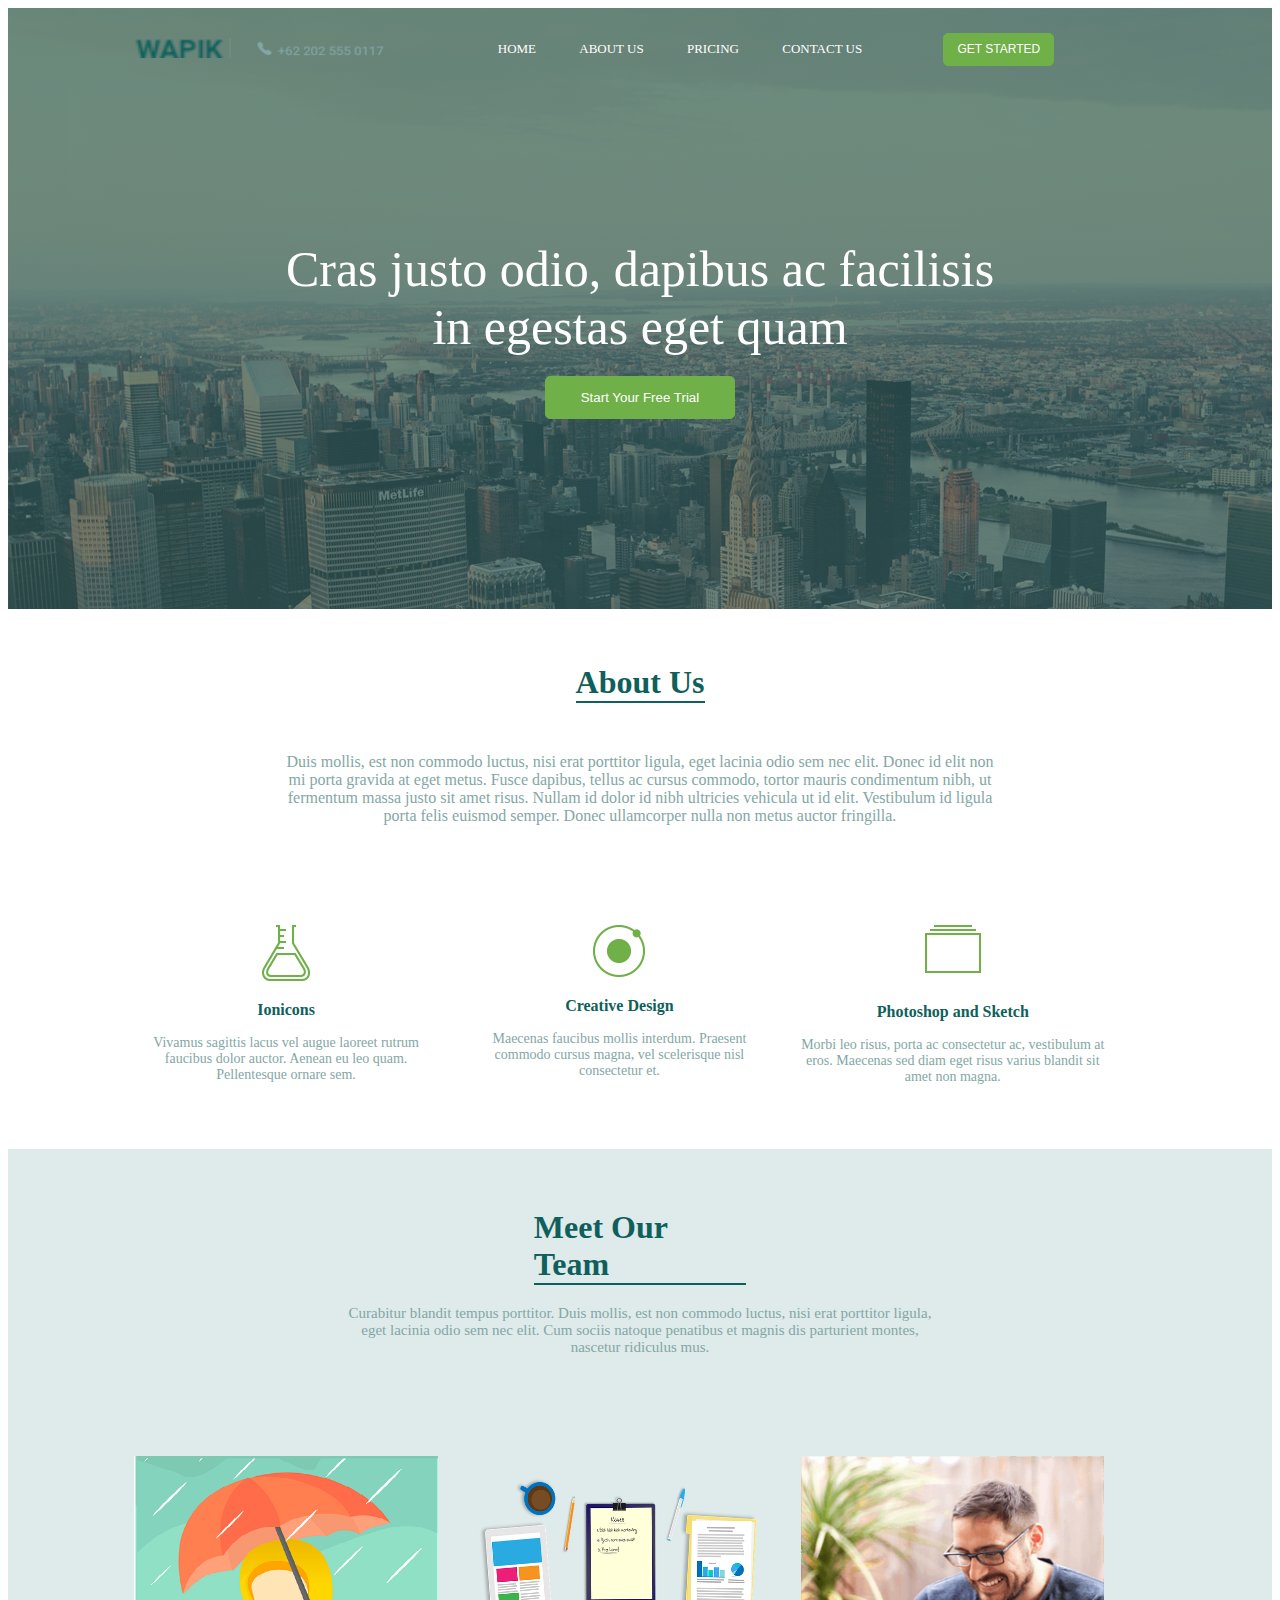
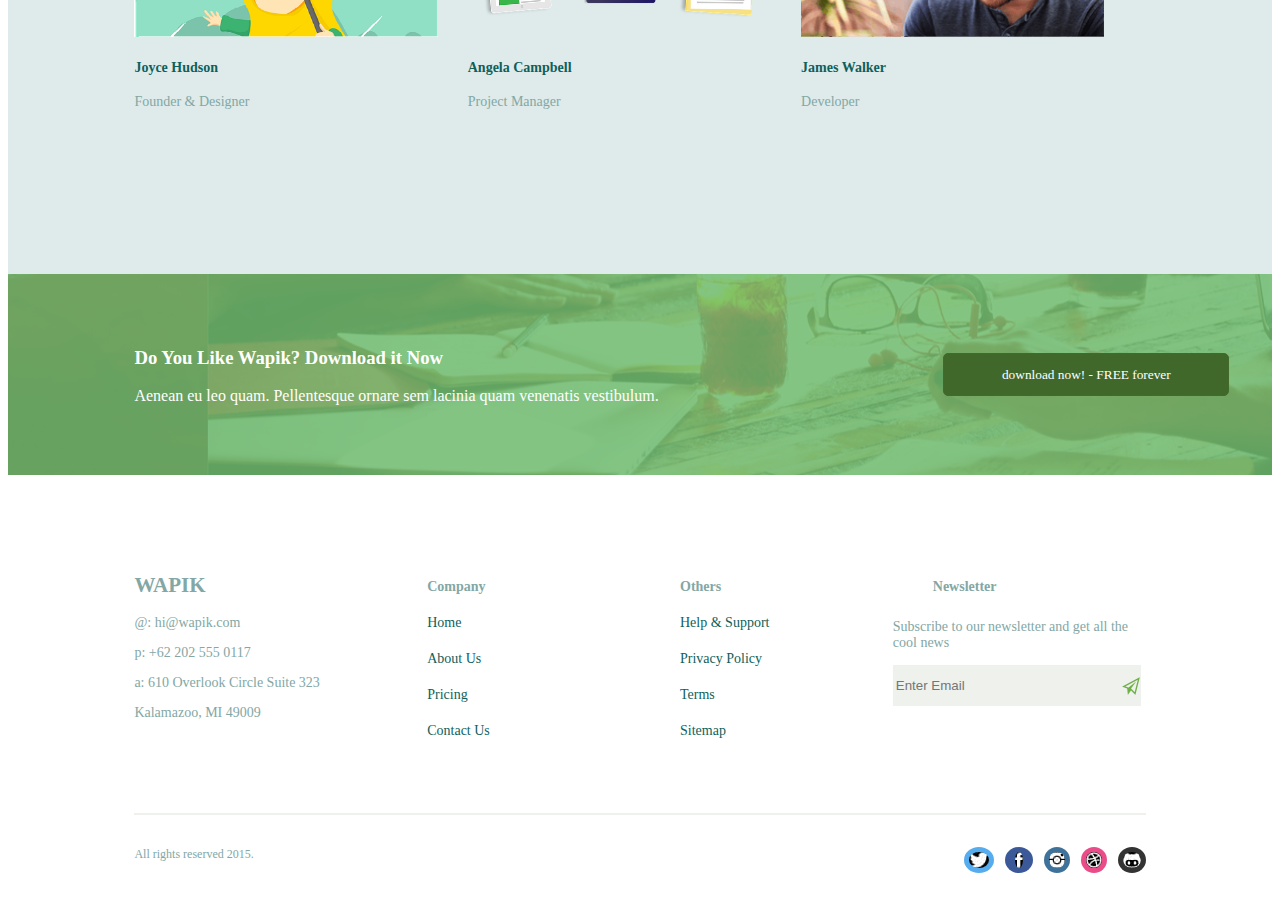
<file: AboutUs/index.html>
<!DOCTYPE html>
<html lang="en">
<head>
    <meta charset="UTF-8">
    <meta http-equiv="X-UA-Compatible" content="IE=edge">
    <meta name="viewport" content="width=device-width, initial-scale=1.0">
    <title>AboutUs</title>
    <link rel="stylesheet" href="./scss/main.css">
</head>
<body>
    <div class="header">
        <div class="navbar">
            <div class="container">
                <div class="navbar-grid">
                    <div class="grid-item1">
                        <img src="./img/WAPIK@1X.png" alt="" class="navbar-logo">
                        <img src="./img/phone@1X.png" alt=""  class="navbar-logo-phone">
                    </div>
                    <div class="grid-item2">
                        <ul class="lanch-switcher">
                            <li class="lanch-switcher-item">
                                <a href="../home/index.html" class="lanch switcher-link">HOME</a>
                            </li>
                            <li class="lanch-switcher-item">
                                <a href="../AboutUs/index.html" class="lanch switcher-link">ABOUT US</a>
                            </li>
                            <li class="lanch-switcher-item">
                                <a href="../pricing/index.html" class="lanch switcher-link">PRICING</a>
                            </li> 
                            <li class="lanch-switcher-item">
                                <a href="../contactUs/index.html" class="lanch switcher-link">CONTACT US</a>
                            </li>
                        </ul>
                    </div>
                    <div class="grid-item3">
                        <button class="navbar-button">GET STARTED</button>
                    </div>
                </div>   
            </div>
        </div>
        <div class="header-text">
            <p>Cras justo odio, dapibus ac facilisis in
                egestas eget quam</p>
                <button>Start Your Free Trial</button>
        </div>
    </div>
   <div class="container">
        <div class="manu">
            <h1>About Us</h1>
            <div class="manu-body">
                <div class="text">
                    <p>Duis mollis, est non commodo luctus, nisi erat porttitor ligula, eget lacinia odio sem nec elit. Donec id elit non mi porta gravida at eget metus. Fusce dapibus, tellus ac cursus commodo, tortor mauris condimentum nibh, ut fermentum massa justo sit amet risus. Nullam id dolor id nibh ultricies vehicula ut id elit. Vestibulum id ligula porta felis euismod semper. Donec ullamcorper nulla non metus auctor fringilla.</p>
                </div>
                <div class="grid">
                    <div class="grid-item1">
                        <img src="./img/grid1.png" alt="">
                        <h3>Ionicons</h3>
                        <p>Vivamus sagittis lacus vel augue laoreet rutrum faucibus dolor auctor. Aenean eu leo quam. Pellentesque ornare sem.</p>
                    </div>
                    <div class="grid-item2">
                        <img src="./img/grid2.png" alt="">
                        <h3>Creative Design</h3>
                        <p>Maecenas faucibus mollis interdum. Praesent commodo cursus magna, vel scelerisque nisl consectetur et.</p>
                    </div>
                    <div class="grid-item3">
                        <img src="./img/grid3.png" alt="">
                        <h3>Photoshop and Sketch</h3>
                        <p>Morbi leo risus, porta ac consectetur ac, vestibulum at eros. Maecenas sed diam eget risus varius blandit sit amet non magna.</p>
                    </div>
                </div>
            </div>
        </div>
   </div>
   <div class="block">
       <div class="container">
           <h2>Meet Our Team</h2>
           <div class="text">
                <p>Curabitur blandit tempus porttitor. Duis mollis, est non commodo luctus, nisi erat porttitor ligula, eget lacinia odio sem nec elit. Cum sociis natoque penatibus et magnis dis parturient montes, nascetur ridiculus mus.</p>
           </div>
           <div class="grid">
               <div class="grid-item1">
                   <img src="./img/flat-5218647_640.png" alt="">
                   <h4>Joyce Hudson</h4>
                   <p>Founder & Designer</p>
               </div>
               <div class="grid-item2">
                   <img src="./img/desk-2037545_640.png" alt="">
                   <h4>Angela Campbell</h4>
                   <p>Project Manager</p>
               </div>
               <div class="grid-item3">
                   <img src="./img/Layer 31@1X.png" alt="">
                   <h4>James Walker</h4>
                   <p>Developer</p>
               </div>
           </div>
       </div>
   </div>
   <div class="col">
    <div class="container">
        <div class="grid">
             <div class="grid-item">
                 <h3>Do You Like Wapik? Download it Now</h3>
                 <p>Aenean eu leo quam. Pellentesque ornare sem lacinia quam venenatis vestibulum.</p>
             </div>
             <div class="grid-item">
                 <button>download now! - FREE forever</button>
             </div>
        </div>
    </div>
</div>
<div class="footer">
    <div class="container">
        <div class="grid">
            <div class="grid-item">
                <h2>WAPIK</h2>
                <p>@: hi@wapik.com </p>
                <p> p: +62 202 555 0117 </p>
                </p> a: 610 Overlook Circle Suite 323 </p>
                <p>Kalamazoo, MI 49009</p>
            </div>
            <div class="grid-item">
                <ul>
                    <li>Company</li>
                    <li><a href="#">Home</a></li>
                    <li><a href="">About Us</a></li>
                    <li><a href="">Pricing</a></li>
                    <li><a href="">Contact Us</a></li>
                </ul>
            </div>
            <div class="grid-item">
                <ul>
                    <li>Others</li>
                    <li><a href="">Help & Support</a></li>
                    <li><a href="">Privacy Policy</a></li>
                    <li><a href="">Terms</a></li>
                    <li><a href="">Sitemap</a></li>
                </ul>
            </div>
            <div class="grid-item">
                <ul>
                    <li>Newsletter</li>
                </ul>
                <p>Subscribe to our newsletter and get all
                 the cool news</p>
                 <input type="text" placeholder="Enter Email">
            </div>
        </div>
    </div>
</div>
<div class="footer-navbar">
    <div class="container">
         <div class="grid">
             <p>All rights reserved 2015.</p>
             <p>
                 <img src="./img/twiter.jpeg" alt="" class="logo1">
                 <img src="./img/facebook.jpeg" alt="" class="logo2">
                 <img src="./img/instagram.jpeg" alt="" class="logo3">
                 <img src="./img/chrome.jpeg" alt="" class="logo4">
                 <img src="./img/browzer.jpeg" alt="" class="logo5">
 
             </p>
         </div>
    </div>
</div>
</body>
</html>
</file>
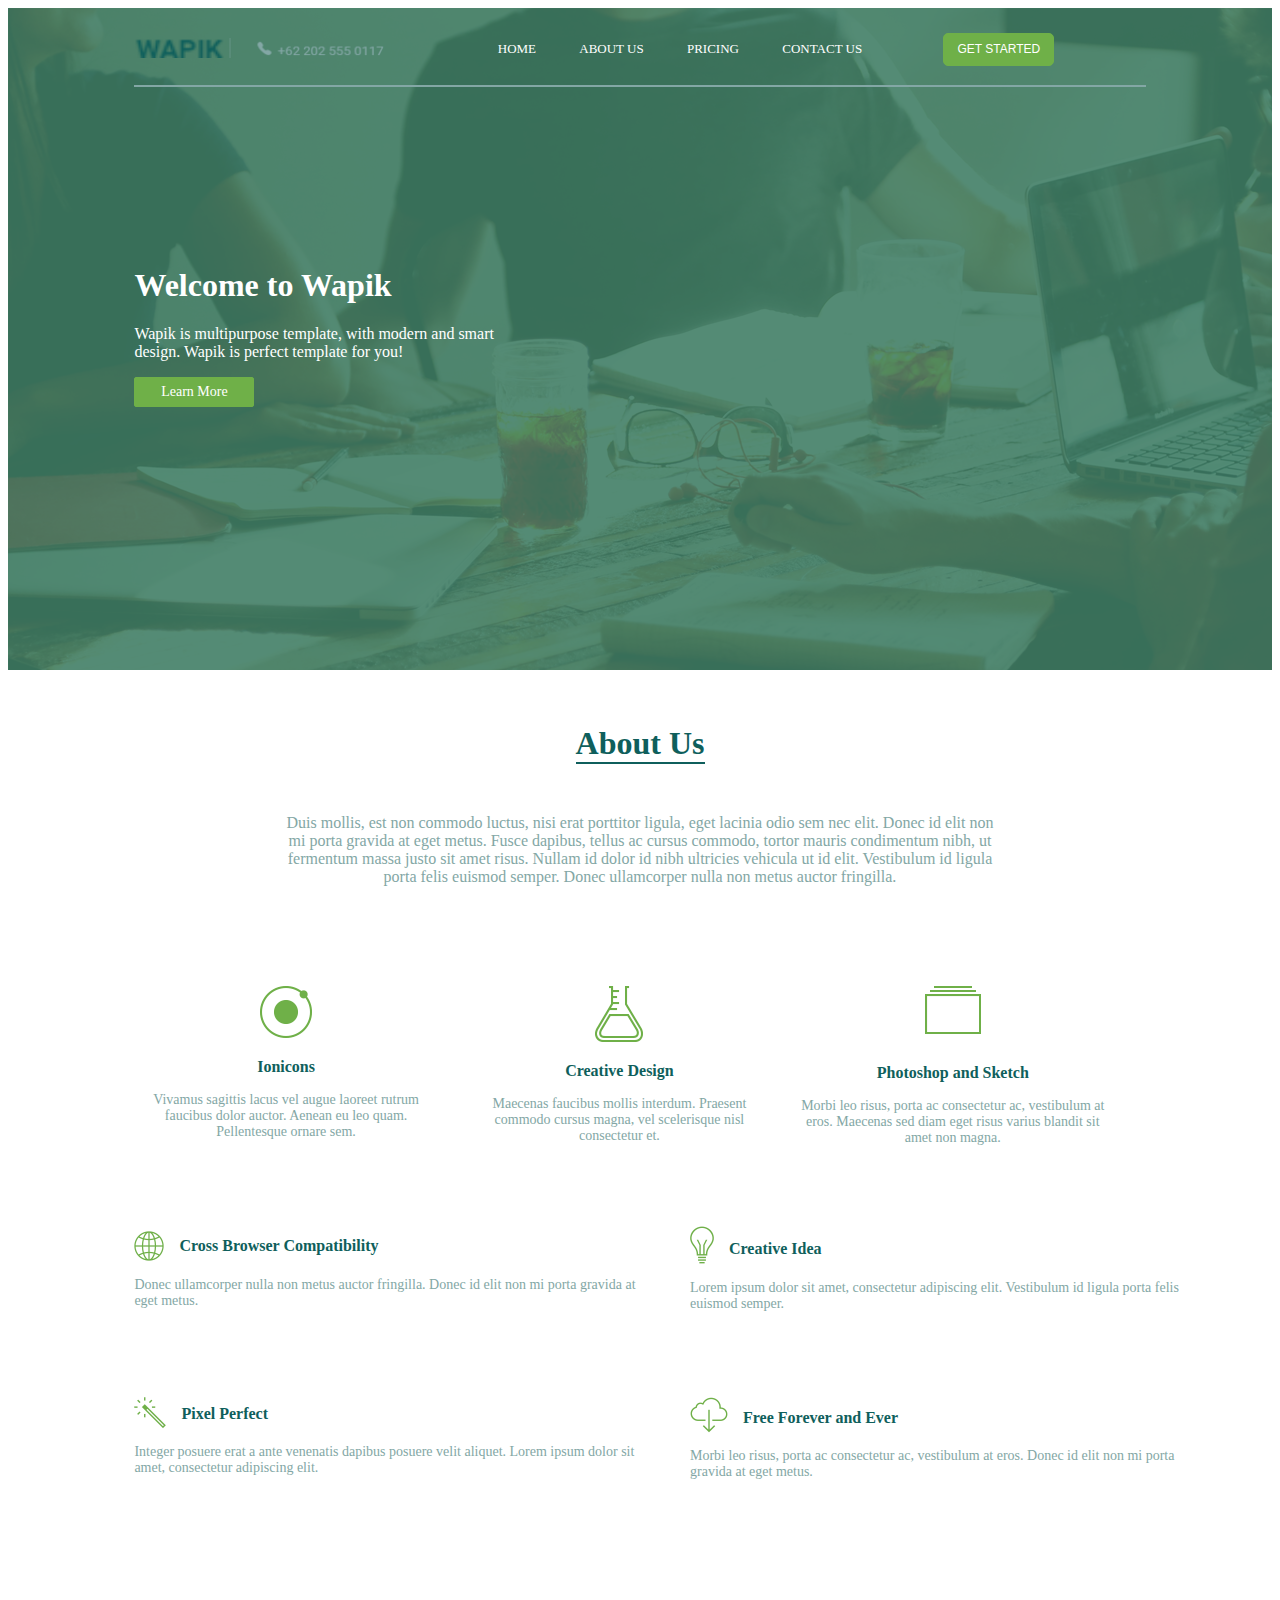
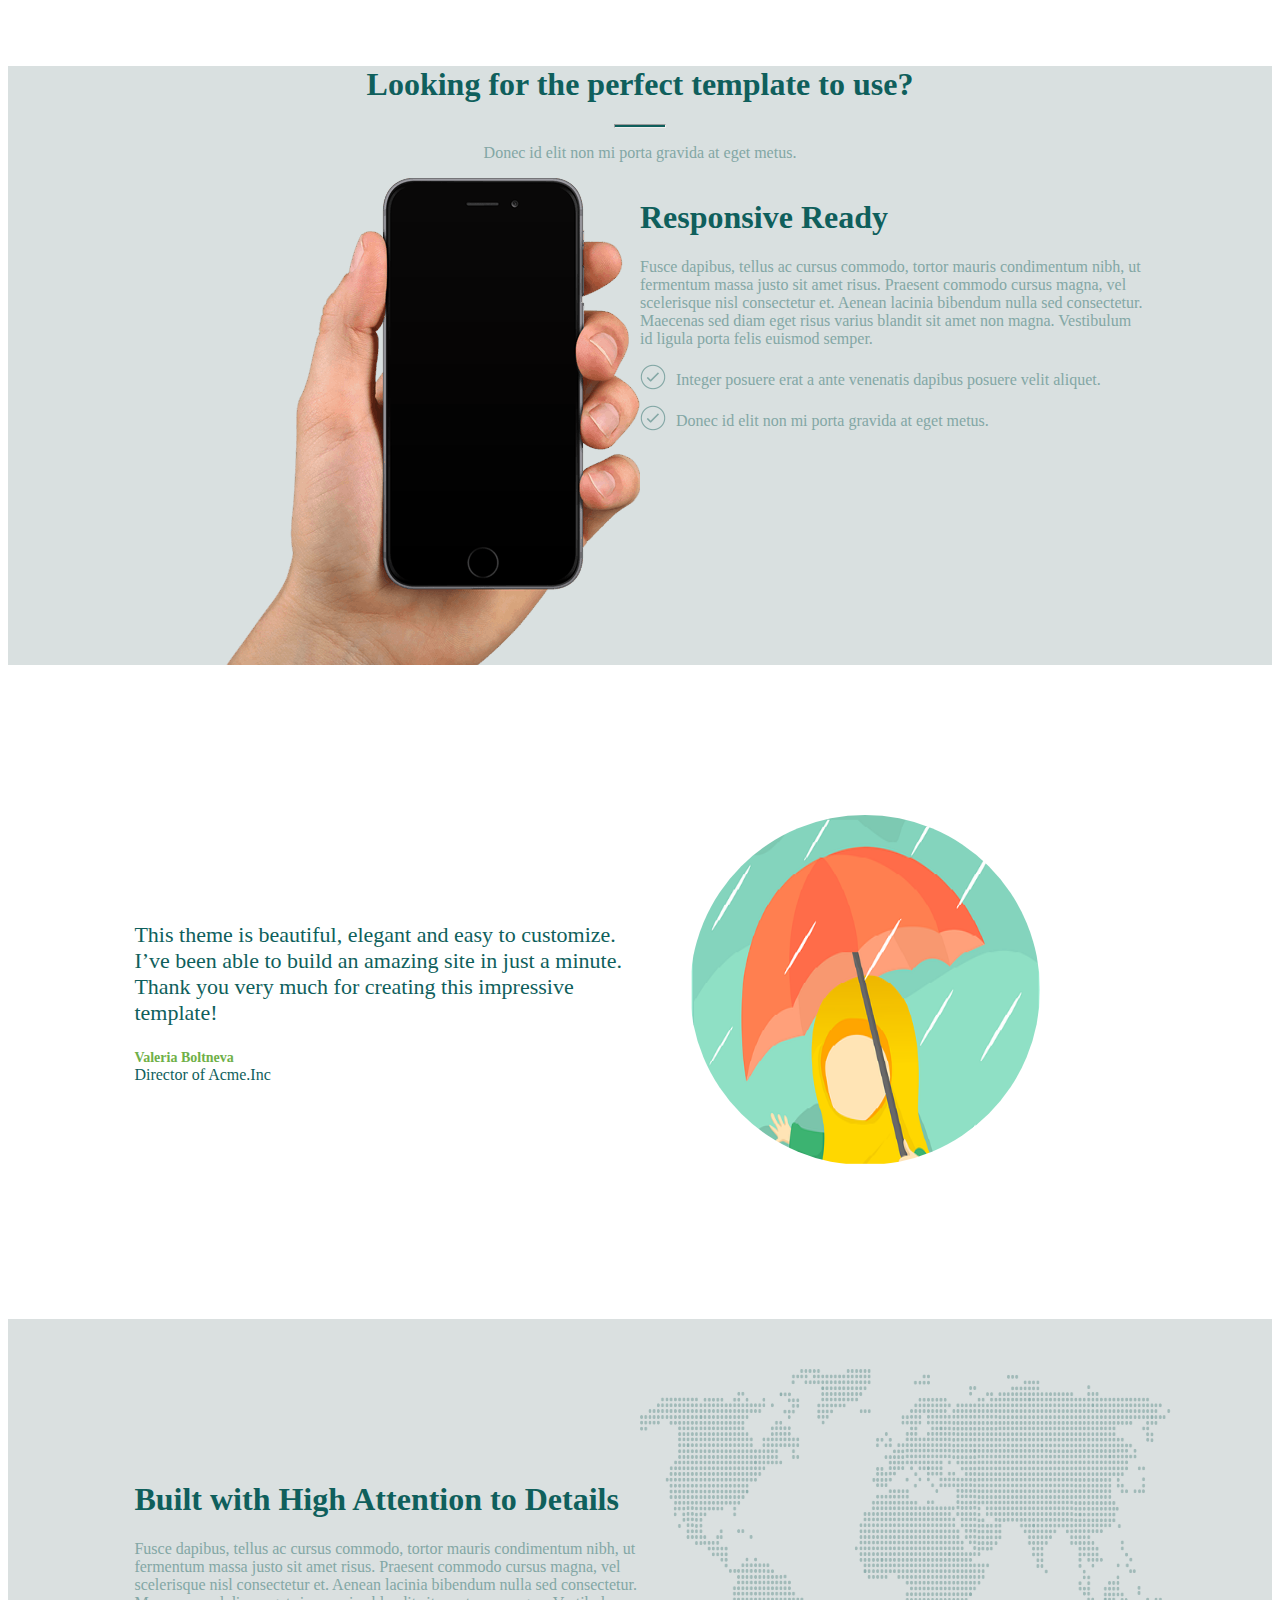
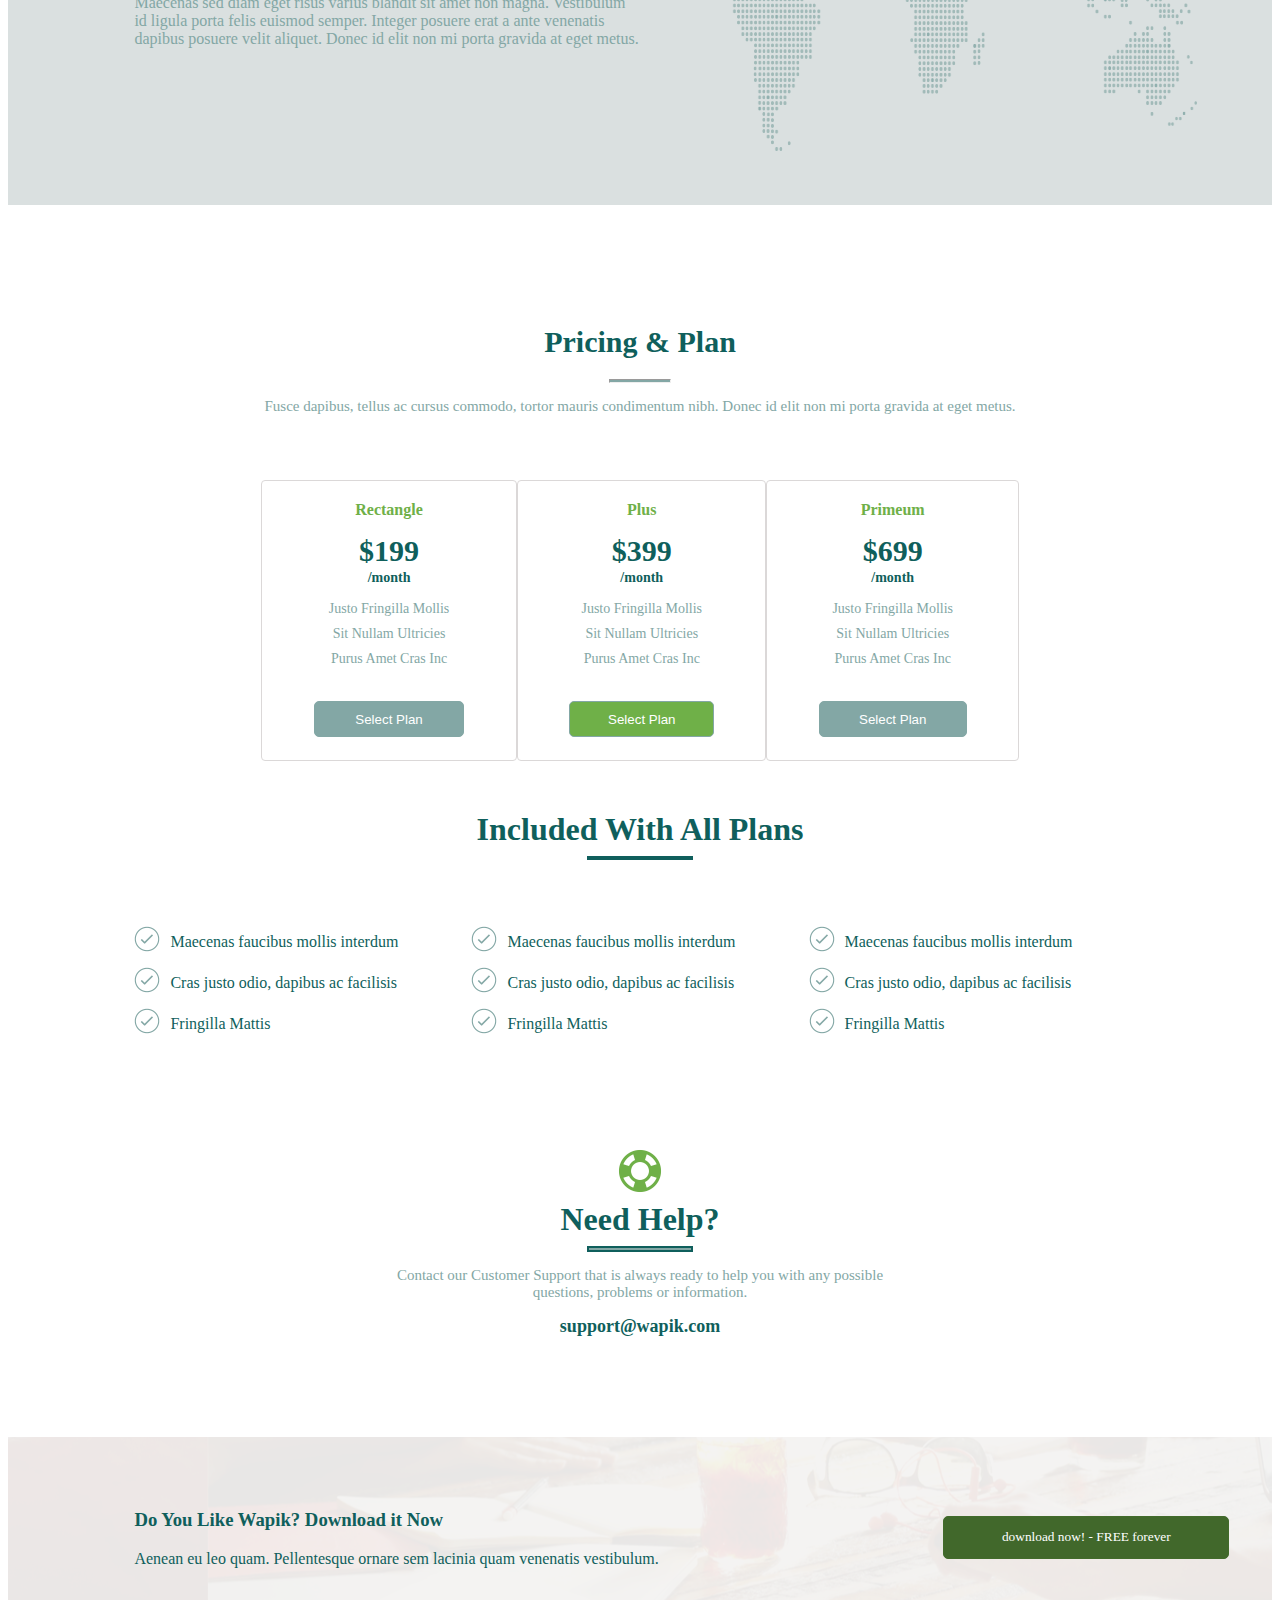
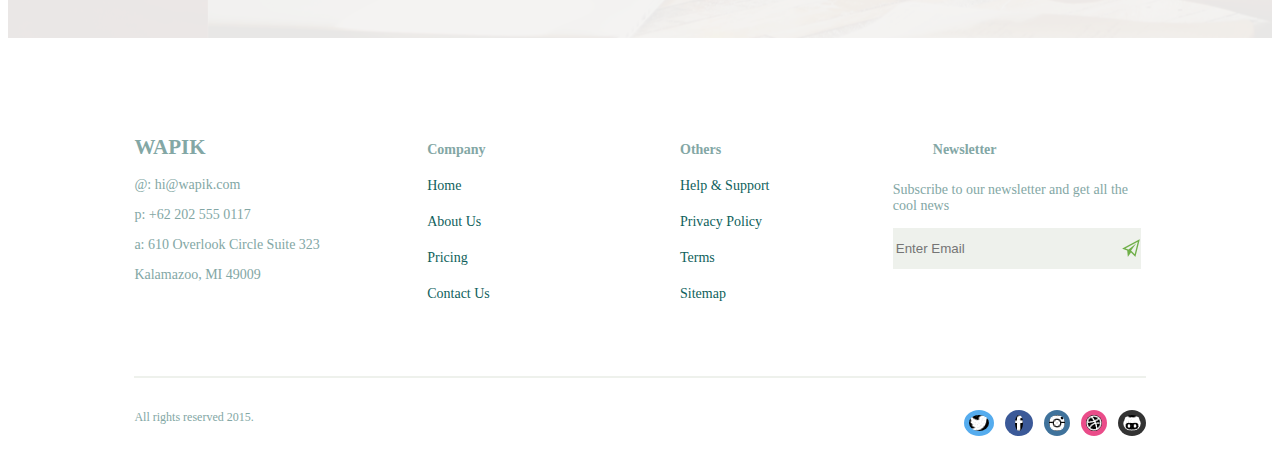
<file: home/index.html>
<!DOCTYPE html>
<html lang="en">
<head>
    <meta charset="UTF-8">
    <meta http-equiv="X-UA-Compatible" content="IE=edge">
    <meta name="viewport" content="width=device-width, initial-scale=1.0">
    <title>Wapik</title>
    <link rel="stylesheet" href="./scss/main.css">
</head>
<body>
    <div class="header">
        <div class="navbar">
            <div class="container">
                <div class="navbar-grid">
                    <div class="grid-item1">
                        <img src="./img/WAPIK@1X.png" alt="" class="navbar-logo">
                        <img src="./img/phone@1X.png" alt=""  class="navbar-logo-phone">
                    </div>
                    <div class="grid-item2">
                        <ul class="lanch-switcher">
                            <li class="lanch-switcher-item">
                                <a href="../home/index.html" class="lanch switcher-link">HOME</a>
                            </li>
                            <li class="lanch-switcher-item">
                                <a href="../AboutUs/index.html" class="lanch switcher-link">ABOUT US</a>
                            </li>
                            <li class="lanch-switcher-item">
                                <a href="../pricing/index.html" class="lanch switcher-link">PRICING</a>
                            </li> 
                            <li class="lanch-switcher-item">
                                <a href="../contactUs/index.html" class="lanch switcher-link">CONTACT US</a>
                            </li>
                        </ul>
                    </div>
                    <div class="grid-item3">
                        <button class="navbar-button">GET STARTED</button>
                    </div>
                </div>   
            </div>
        </div>
        <div class="container">
            <div class="text">
                <h1>Welcome to Wapik</h1>
                <p>Wapik is multipurpose template, with modern and smart design. Wapik is perfect template for you!</p>
                <button>Learn More</button>
            </div>
        </div>
    </div>
    <div class="body-head">
        <div class="container">
            <div class="manu">
                <h1>About Us</h1>
                <div class="manu-body">
                    <div class="text">
                        <p>Duis mollis, est non commodo luctus, nisi erat porttitor ligula, eget lacinia odio sem nec elit. Donec id elit non mi porta gravida at eget metus. Fusce dapibus, tellus ac cursus commodo, tortor mauris condimentum nibh, ut fermentum massa justo sit amet risus. Nullam id dolor id nibh ultricies vehicula ut id elit. Vestibulum id ligula porta felis euismod semper. Donec ullamcorper nulla non metus auctor fringilla.</p>
                    </div>
                    <div class="grid">
                        <div class="grid-item1">
                            <img src="./img/grid1.png" alt="">
                            <h3>Ionicons</h3>
                            <p>Vivamus sagittis lacus vel augue laoreet rutrum faucibus dolor auctor. Aenean eu leo quam. Pellentesque ornare sem.</p>
                        </div>
                        <div class="grid-item2">
                            <img src="./img/grid2.png" alt="">
                            <h3>Creative Design</h3>
                            <p>Maecenas faucibus mollis interdum. Praesent commodo cursus magna, vel scelerisque nisl consectetur et.</p>
                        </div>
                        <div class="grid-item3">
                            <img src="./img/grid3.png" alt="">
                            <h3>Photoshop and Sketch</h3>
                            <p>Morbi leo risus, porta ac consectetur ac, vestibulum at eros. Maecenas sed diam eget risus varius blandit sit amet non magna.</p>
                        </div>
                    </div>
                </div>
            </div>
            <div class="body-head-grid">
                <div class="grid-item1">
                    <h4><img src="./img/Vector Smart Object@1X (5).png" alt="">Cross Browser Compatibility</h4>
                    <p>Donec ullamcorper nulla non metus auctor fringilla. Donec id elit non mi porta gravida at eget metus.</p>
                </div>
                <div class="grid-item2">
                    <h4><img src="./img/Vector Smart Object@1X (6).png" alt="">Creative Idea</h4>
                    <p>Lorem ipsum dolor sit amet, consectetur adipiscing elit. Vestibulum id ligula porta felis euismod semper.</p>
                </div>
                <div class="grid-item3">
                    <h4><img src="./img/Vector Smart Object@1X (7).png" alt="">Pixel Perfect</h4>
                    <p>Integer posuere erat a ante venenatis dapibus posuere velit aliquet. Lorem ipsum dolor sit amet, consectetur adipiscing elit.</p>
                </div>
                <div class="grid-item4">
                    <h4><img src="./img/Vector Smart Object@1X (8).png" alt="">Free Forever and Ever</h4>
                    <p>Morbi leo risus, porta ac consectetur ac, vestibulum at eros. Donec id elit non mi porta gravida at eget metus.</p>
                </div>
            </div>
       </div>
    </div>
    <div class="body-text">
        <div class="block1">
            <div class="container">
                <h1>Looking for the perfect template to use?</h1>
                <hr>
                <p>Donec id elit non mi porta gravida at eget metus.</p>
                <div class="grid">
                    <div class="grid-item1">
                    <img src="./img/Hand@1X.png" alt="">
                    </div>
                    <div class="grid-item2">
                        <h1>Responsive Ready</h1>
                        <p>Fusce dapibus, tellus ac cursus commodo, tortor mauris condimentum nibh, ut fermentum massa justo sit amet risus. Praesent commodo cursus magna, vel scelerisque nisl consectetur et. Aenean lacinia bibendum nulla sed consectetur. Maecenas sed diam eget risus varius blandit sit amet non magna. Vestibulum id ligula porta felis euismod semper.</p>
                        <p><img src="./img/Vector Smart Object@1X (9).png" alt="">Integer posuere erat a ante venenatis dapibus posuere velit aliquet.</p>
                        <p><img src="./img/Vector Smart Object@1X (9).png" alt="">Donec id elit non mi porta gravida at eget metus.</p>
                    </div>
                </div>
           </div>
        </div>
        <div class="container">
            <div class="block2">
                <div class="grid">
                    <div class="grid-item1">
                        <p>This theme is beautiful, elegant and easy to customize. I’ve been able to build an amazing site in just a minute. Thank you very much for creating this impressive template!</p>
                        <b>Valeria Boltneva</b><br>
                        <a href="">Director of Acme.Inc</a>
                    </div>
                    <div class="grid-item2">
                        <img src="./img/flat-5218647_640.png" alt="">
                    </div>
                </div>
            </div>
        </div>
        <div class="block3">
            <div class="container">
                <div class="grid">
                    <div class="grid-item1">
                        <h1>Built with High Attention to Details</h1>
                        <p>Fusce dapibus, tellus ac cursus commodo, tortor mauris condimentum nibh, ut fermentum massa justo sit amet risus. Praesent commodo cursus magna, vel scelerisque nisl consectetur et. Aenean lacinia bibendum nulla sed consectetur. Maecenas sed diam eget risus varius blandit sit amet non magna. Vestibulum id ligula porta felis euismod semper. Integer posuere erat a ante venenatis dapibus posuere velit aliquet. Donec id elit non mi porta gravida at eget metus.</p>
                    </div>
                    <div class="grid-item2">
                        <img src="./img/Vector Smart Object@1X (10).png" alt="">
                    </div>
                </div>
            </div>
        </div>
    </div>
    <div class="body-footer">
        <div class="text">
            <h1>Pricing & Plan</h1>
            <hr>
            <p>Fusce dapibus, tellus ac cursus commodo, tortor mauris condimentum nibh.
                Donec id elit non mi porta gravida at eget metus.</p>
        </div>
        <div class="grid1">
            <div class="grid-item1">
                <h4>Rectangle</h4>
                <h1>$199</h1>
                <b>/month</b>
                <p>Justo Fringilla Mollis Sit Nullam Ultricies Purus Amet Cras Inc</p>
                <button>Select Plan</button>
            </div>
            <div class="grid-item2">
                <h4>Plus</h4>
                <h1>$399</h1>
                <b>/month</b>
                <p>Justo Fringilla Mollis Sit Nullam Ultricies Purus Amet Cras Inc</p>
                <button>Select Plan</button>
            </div>  <div class="grid-item1">
                <h4>Primeum</h4>
                <h1>$699</h1>
                <b>/month</b>
                <p>Justo Fringilla Mollis Sit Nullam Ultricies Purus Amet Cras Inc</p>
                <button>Select Plan</button>
            </div>
        </div>
        <div class="container">
            <div class="manu">
                <h1>Included With All Plans</h1>
                <hr>
                <div class="grid">
                    <div class="grid-item">
                        <p><img src="./img/Vector Smart Object@1X (9).png" alt="">Maecenas faucibus mollis interdum</p>
                        <p><img src="./img/Vector Smart Object@1X (9).png" alt="">Cras justo odio, dapibus ac facilisis</p>
                        <p><img src="./img/Vector Smart Object@1X (9).png" alt="">Fringilla Mattis</p>
                    </div>
                    <div class="grid-item">
                        <p><img src="./img/Vector Smart Object@1X (9).png" alt="">Maecenas faucibus mollis interdum</p>
                        <p><img src="./img/Vector Smart Object@1X (9).png" alt="">Cras justo odio, dapibus ac facilisis</p>
                        <p><img src="./img/Vector Smart Object@1X (9).png" alt="">Fringilla Mattis</p>
                    </div><div class="grid-item">
                        <p><img src="./img/Vector Smart Object@1X (9).png" alt="">Maecenas faucibus mollis interdum</p>
                        <p><img src="./img/Vector Smart Object@1X (9).png" alt="">Cras justo odio, dapibus ac facilisis</p>
                        <p><img src="./img/Vector Smart Object@1X (9).png" alt="">Fringilla Mattis</p>
                    </div>
                </div>
                <div class="text">
                    <h1>
                        <img src="./img/Vector Smart Object@1X (11).png" alt=""><br>
                        Need Help?
                    </h1>
                    <hr>
                    <p>Contact our Customer Support that is always ready to help you with any possible <br>
                        questions, problems or information.</p>
                        <a href="support@wapik.com">support@wapik.com</a>
                </div>
            </div>
        </div>
    </div>
    <div class="col">
        <div class="container">
            <div class="grid">
                 <div class="grid-item">
                     <h3>Do You Like Wapik? Download it Now</h3>
                     <p>Aenean eu leo quam. Pellentesque ornare sem lacinia quam venenatis vestibulum.</p>
                 </div>
                 <div class="grid-item">
                     <button>download now! - FREE forever</button>
                 </div>
            </div>
        </div>
    </div>
    <div class="footer">
        <div class="container">
            <div class="grid">
                <div class="grid-item">
                    <h2>WAPIK</h2>
                    <p>@: hi@wapik.com </p>
                    <p> p: +62 202 555 0117 </p>
                    </p> a: 610 Overlook Circle Suite 323 </p>
                    <p>Kalamazoo, MI 49009</p>
                </div>
                <div class="grid-item">
                    <ul>
                        <li>Company</li>
                        <li><a href="#">Home</a></li>
                        <li><a href="">About Us</a></li>
                        <li><a href="">Pricing</a></li>
                        <li><a href="">Contact Us</a></li>
                    </ul>
                </div>
                <div class="grid-item">
                    <ul>
                        <li>Others</li>
                        <li><a href="">Help & Support</a></li>
                        <li><a href="">Privacy Policy</a></li>
                        <li><a href="">Terms</a></li>
                        <li><a href="">Sitemap</a></li>
                    </ul>
                </div>
                <div class="grid-item">
                    <ul>
                        <li>Newsletter</li>
                    </ul>
                    <p>Subscribe to our newsletter and get all
                     the cool news</p>
                     <input type="text" placeholder="Enter Email">
                </div>
            </div>
        </div>
    </div>
    <div class="footer-navbar">
        <div class="container">
             <div class="grid">
                 <p>All rights reserved 2015.</p>
                 <p>
                     <img src="./img/twiter.jpeg" alt="" class="logo1">
                     <img src="./img/facebook.jpeg" alt="" class="logo2">
                     <img src="./img/instagram.jpeg" alt="" class="logo3">
                     <img src="./img/chrome.jpeg" alt="" class="logo4">
                     <img src="./img/browzer.jpeg" alt="" class="logo5">
     
                 </p>
             </div>
        </div>
    </div>
</body>
</html>
</file>
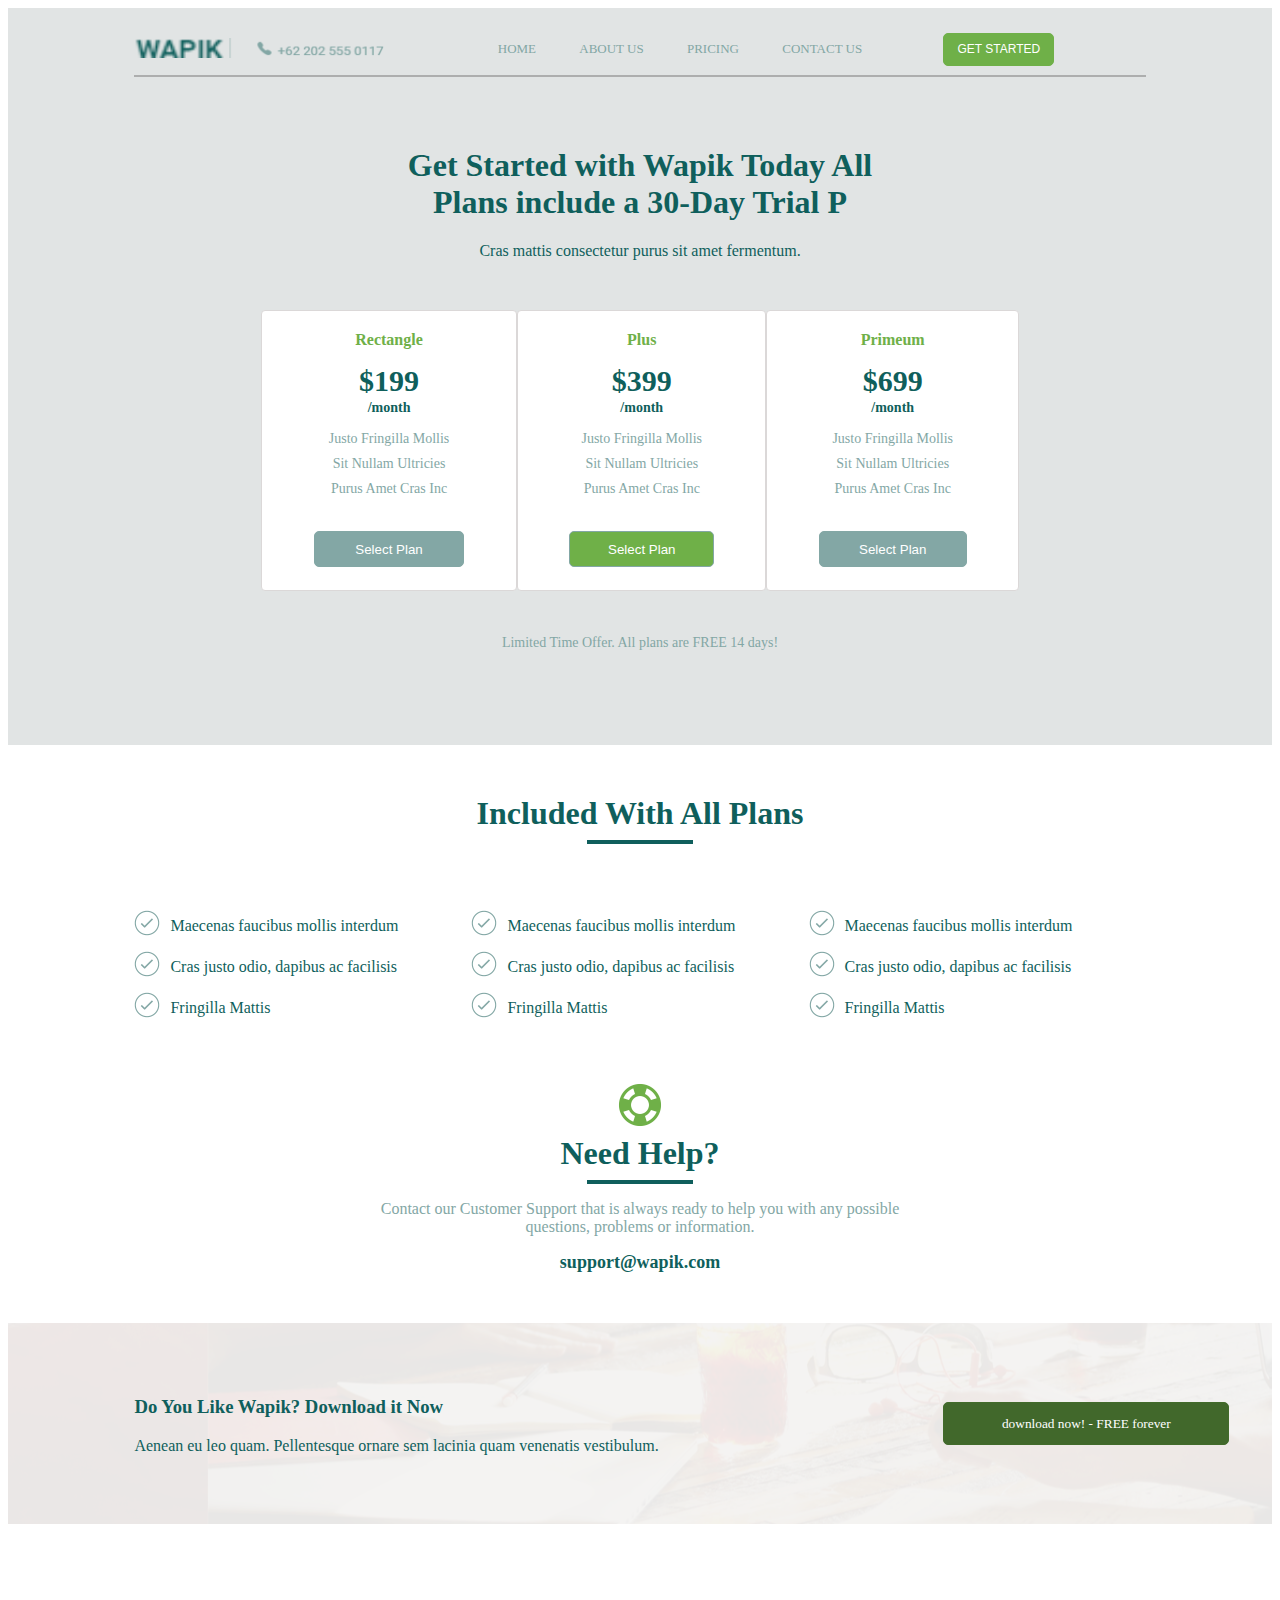
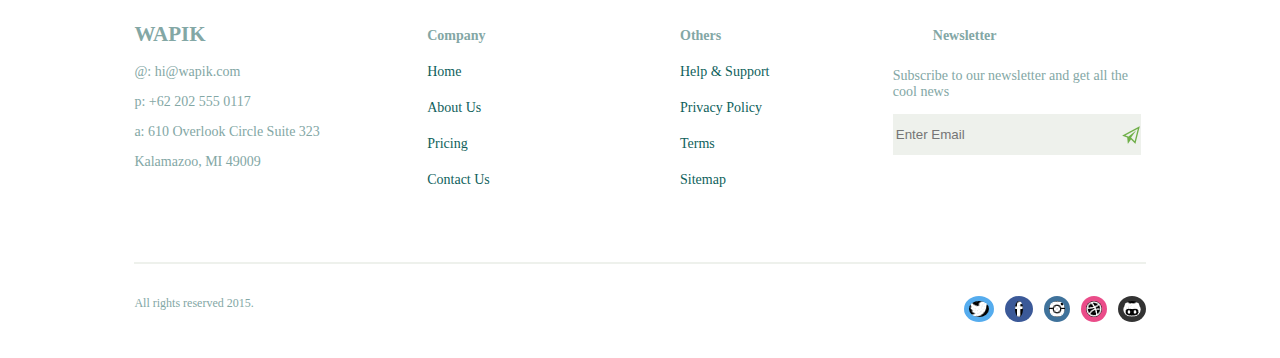
<file: pricing/index.html>
<!DOCTYPE html>
<html lang="en">
<head>
    <meta charset="UTF-8">
    <meta http-equiv="X-UA-Compatible" content="IE=edge">
    <meta name="viewport" content="width=device-width, initial-scale=1.0">
    <title>Pricing</title>
    <link rel="stylesheet" href="./scss/main.css">
</head>
<body>
    <div class="header">
        <div class="navbar">
            <div class="container">
                <div class="navbar-grid">
                    <div class="grid-item1">
                        <img src="./img/WAPIK@1X.png" alt="" class="navbar-logo">
                        <img src="./img/phone@1X.png" alt=""  class="navbar-logo-phone">
                    </div>
                    <div class="grid-item2">
                        <ul class="lanch-switcher">
                            <li class="lanch-switcher-item">
                                <a href="../home/index.html" class="lanch switcher-link">HOME</a>
                            </li>
                            <li class="lanch-switcher-item">
                                <a href="../AboutUs/index.html" class="lanch switcher-link">ABOUT US</a>
                            </li>
                            <li class="lanch-switcher-item">
                                <a href="../pricing/index.html" class="lanch switcher-link">PRICING</a>
                            </li> 
                            <li class="lanch-switcher-item">
                                <a href="../contactUs/index.html" class="lanch switcher-link">CONTACT US</a>
                            </li>
                        </ul>
                    </div>
                    <div class="grid-item3">
                        <button class="navbar-button">GET STARTED</button>
                    </div>
                </div>   
            </div>
        </div>
        <div class="header-text">
            <h1>Get Started with Wapik Today All Plans include a 30-Day Trial P</h1>
            <p>Cras mattis consectetur purus sit amet fermentum.</p>
        </div>
        <div class="grid">
            <div class="grid-item1">
                <h4>Rectangle</h4>
                <h1>$199</h1>
                <b>/month</b>
                <p>Justo Fringilla Mollis Sit Nullam Ultricies Purus Amet Cras Inc</p>
                <button>Select Plan</button>
            </div>
            <div class="grid-item2">
                <h4>Plus</h4>
                <h1>$399</h1>
                <b>/month</b>
                <p>Justo Fringilla Mollis Sit Nullam Ultricies Purus Amet Cras Inc</p>
                <button>Select Plan</button>
            </div>  <div class="grid-item1">
                <h4>Primeum</h4>
                <h1>$699</h1>
                <b>/month</b>
                <p>Justo Fringilla Mollis Sit Nullam Ultricies Purus Amet Cras Inc</p>
                <button>Select Plan</button>
            </div>
        </div>
        <div class="header-buttom">
            <p>Limited Time Offer. All plans are FREE 14 days!</p>
        </div>
    </div>
    <div class="container">
        <div class="manu">
            <h1>Included With All Plans</h1>
            <hr>
            <div class="grid">
                <div class="grid-item">
                    <p><img src="./img/Vector Smart Object copy 2@1X.png" alt="">Maecenas faucibus mollis interdum</p>
                    <p><img src="./img/Vector Smart Object copy 2@1X.png" alt="">Cras justo odio, dapibus ac facilisis</p>
                    <p><img src="./img/Vector Smart Object copy 2@1X.png" alt="">Fringilla Mattis</p>
                </div>
                <div class="grid-item">
                    <p><img src="./img/Vector Smart Object copy 2@1X.png" alt="">Maecenas faucibus mollis interdum</p>
                    <p><img src="./img/Vector Smart Object copy 2@1X.png" alt="">Cras justo odio, dapibus ac facilisis</p>
                    <p><img src="./img/Vector Smart Object copy 2@1X.png" alt="">Fringilla Mattis</p>
                </div><div class="grid-item">
                    <p><img src="./img/Vector Smart Object copy 2@1X.png" alt="">Maecenas faucibus mollis interdum</p>
                    <p><img src="./img/Vector Smart Object copy 2@1X.png" alt="">Cras justo odio, dapibus ac facilisis</p>
                    <p><img src="./img/Vector Smart Object copy 2@1X.png" alt="">Fringilla Mattis</p>
                </div>
            </div>
            <div class="text">
                <h1>
                    <img src="./img/Vector Smart Object@1X (11).png" alt=""><br>
                    Need Help?
                </h1>
                <hr>
                <p>Contact our Customer Support that is always ready to help you with any possible <br>
                    questions, problems or information.</p>
                    <a href="support@wapik.com">support@wapik.com</a>
            </div>
        </div>
    </div>
    <div class="col">
        <div class="container">
            <div class="grid">
                 <div class="grid-item">
                     <h3>Do You Like Wapik? Download it Now</h3>
                     <p>Aenean eu leo quam. Pellentesque ornare sem lacinia quam venenatis vestibulum.</p>
                 </div>
                 <div class="grid-item">
                     <button>download now! - FREE forever</button>
                 </div>
            </div>
        </div>
    </div>
    <div class="footer">
        <div class="container">
            <div class="grid">
                <div class="grid-item">
                    <h2>WAPIK</h2>
                    <p>@: hi@wapik.com </p>
                    <p> p: +62 202 555 0117 </p>
                    </p> a: 610 Overlook Circle Suite 323 </p>
                    <p>Kalamazoo, MI 49009</p>
                </div>
                <div class="grid-item">
                    <ul>
                        <li>Company</li>
                        <li><a href="#">Home</a></li>
                        <li><a href="">About Us</a></li>
                        <li><a href="">Pricing</a></li>
                        <li><a href="">Contact Us</a></li>
                    </ul>
                </div>
                <div class="grid-item">
                    <ul>
                        <li>Others</li>
                        <li><a href="">Help & Support</a></li>
                        <li><a href="">Privacy Policy</a></li>
                        <li><a href="">Terms</a></li>
                        <li><a href="">Sitemap</a></li>
                    </ul>
                </div>
                <div class="grid-item">
                    <ul>
                        <li>Newsletter</li>
                    </ul>
                    <p>Subscribe to our newsletter and get all
                     the cool news</p>
                     <input type="text" placeholder="Enter Email">
                </div>
            </div>
        </div>
    </div>
    <div class="footer-navbar">
        <div class="container">
             <div class="grid">
                 <p>All rights reserved 2015.</p>
                 <p>
                     <img src="./img/twiter.jpeg" alt="" class="logo1">
                     <img src="./img/facebook.jpeg" alt="" class="logo2">
                     <img src="./img/instagram.jpeg" alt="" class="logo3">
                     <img src="./img/chrome.jpeg" alt="" class="logo4">
                     <img src="./img/browzer.jpeg" alt="" class="logo5">
     
                 </p>
             </div>
        </div>
    </div>
</body>
</html>
</file>
<file: AboutUs/scss/main.css>
.container {
  width: 80%;
  margin: 0 auto;
}

.header {
  height: 601px;
  background: url(../img/headerimg.png);
  position: relative;
  color: white;
  width: 100%;
  height: 601px;
}

.header::before {
  content: "";
  background: -webkit-gradient(linear, left top, left bottom, from(rgba(10, 65, 53, 0.596)), to(rgba(40, 85, 79, 0.651)));
  background: linear-gradient(180deg, rgba(10, 65, 53, 0.596), rgba(40, 85, 79, 0.651));
  position: absolute;
  width: 100%;
  height: 601px;
}

.header .navbar {
  padding: 20px 0;
  font-size: 13px;
  position: relative;
}

.header .navbar .navbar-grid {
  display: -ms-grid;
  display: grid;
  -ms-grid-columns: 30% 50% 10%;
      grid-template-columns: 30% 50% 10%;
  -webkit-box-align: center;
      -ms-flex-align: center;
          align-items: center;
  position: relative;
}

.header .navbar .navbar-grid img {
  width: 90px;
  height: 20px;
  position: relative;
}

.header .navbar .navbar-grid .navbar-logo-phone {
  width: 156px;
  height: 21px;
}

.header .navbar .navbar-grid ul {
  list-style-type: none;
  font-family: Montserrat-Regular,AdobeInvisFont,MyriadPro-Regular;
  -webkit-box-align: center;
      -ms-flex-align: center;
          align-items: center;
}

.header .navbar .navbar-grid ul li {
  display: inline-block;
  padding: 0 20px;
}

.header .navbar .navbar-grid ul li a {
  text-decoration: none;
  color: #83A7A5;
  color: #FFFFFF;
}

.header .navbar .navbar-grid ul li a:hover {
  color: #08f8ec;
}

.header .navbar .navbar-grid button {
  width: 111px;
  height: 33px;
  background-color: #6FB048;
  border-radius: 5px;
  border: 1px solid #6FB048;
  color: white;
  font-size: 12px;
  position: relative;
}

.header .header-text {
  width: 60%;
  height: 35%;
  margin: 150px auto;
  position: relative;
  text-align: center;
  font-size: 50px;
  font-family: Roboto-Light,AdobeInvisFont,MyriadPro-Regular;
}

.header .header-text p {
  margin: 0;
  padding: 0%;
}

.header .header-text button {
  width: 25%;
  height: 20%;
  background: #6FB048;
  color: #FFFFFF;
  border: 1px solid #6FB048;
  border-radius: 5px;
}

.manu {
  text-align: center;
  font-family: Roboto-Light,AdobeInvisFont,MyriadPro-Regular;
  padding: 50px 0;
}

.manu h1 {
  font-size: 32px;
  color: #0F5F5C;
  border-bottom: 2px solid #0F5F5C;
  width: 129px;
  margin: 5px auto;
}

.manu .text {
  width: 70%;
  margin: 50px auto;
  font-size: 15;
  color: #83A7A5;
}

.manu .grid {
  display: -ms-grid;
  display: grid;
  -ms-grid-columns: 30% 30% 30%;
      grid-template-columns: 30% 30% 30%;
  color: #83A7A5;
  font-size: 14px;
  grid-column-gap: 30px;
  margin-top: 100px;
}

.manu .grid h3 {
  color: #0F5F5C;
  font-size: 16px;
}

.manu .grid .grid-item3 img {
  margin-bottom: 10px;
}

.block {
  background: #deebea;
  font-family: Roboto-Light,AdobeInvisFont,MyriadPro-Regular;
  color: #0F5F5C;
  padding: 50px 0;
}

.block h2 {
  width: 21%;
  margin: 10px auto;
  font-size: 32px;
  border-bottom: 2px solid #0F5F5C;
}

.block .text p {
  width: 60%;
  color: #83A7A5;
  font-size: 15px;
  margin: 20px auto;
  text-align: center;
}

.block .grid {
  display: -ms-grid;
  display: grid;
  -ms-grid-columns: 30% 30% 30%;
      grid-template-columns: 30% 30% 30%;
  color: #83A7A5;
  font-size: 14px;
  grid-column-gap: 30px;
  margin: 100px 0;
}

.block .grid img {
  width: 100%;
  height: 181px;
  background-color: #deebea;
}

.block .grid h4 {
  color: #0F5F5C;
}

.col {
  background: url(../img/col.png);
  background-position: 200px;
  height: 201px;
  width: 100%;
  position: relative;
  color: white;
}

.col::before {
  content: '';
  background: rgba(108, 185, 108, 0.836);
  position: absolute;
  width: 100%;
  height: 201px;
}

.col .grid {
  display: -ms-grid;
  display: grid;
  -ms-grid-columns: 80% 20%;
      grid-template-columns: 80% 20%;
  -webkit-box-align: center;
      -ms-flex-align: center;
          align-items: center;
  height: 201px;
  position: relative;
  font-family: Roboto-Light,AdobeInvisFont,MyriadPro-Regular;
}

.col .grid button {
  width: 286px;
  height: 43px;
  background-color: #41682b;
  border: 1px solid #426b2b;
  border-radius: 5px;
  color: white;
  font-family: Montserrat-Regular,AdobeInvisFont,MyriadPro-Regular;
}

.footer {
  margin-top: 80px;
}

.footer .grid {
  display: -ms-grid;
  display: grid;
  -ms-grid-columns: 25% 25% 25% 25%;
      grid-template-columns: 25% 25% 25% 25%;
  color: #83A7A5;
  font-family: Roboto-Regular,AdobeInvisFont,MyriadPro-Regular;
  font-size: 14px;
  border-bottom: 2px solid #EEF1EC;
  padding-bottom: 50px;
}

.footer .grid .grid-item li {
  list-style-type: none;
  padding: 10px 0;
  font-weight: bold;
}

.footer .grid .grid-item li a {
  text-decoration: none;
  color: #0F5F5C;
  font-weight: normal;
}

.footer .grid .grid-item input {
  background-image: url(../img/telegram.png);
  background-repeat: no-repeat;
  background-position: right;
  width: 242px;
  height: 37px;
  background-color: #EEF1EC;
  border: 1px solid #EEF1EC;
}

.footer-navbar .grid {
  display: -ms-grid;
  display: grid;
  -ms-grid-columns: auto auto;
      grid-template-columns: auto auto;
  -webkit-box-pack: justify;
      -ms-flex-pack: justify;
          justify-content: space-between;
  margin: 20px 0;
  color: #83A7A5;
  font-family: Roboto-Regular,AdobeInvisFont,MyriadPro-Regular;
  font-size: 12px;
}

.footer-navbar .grid img {
  margin-left: 8px;
  border-radius: 50%;
}

.footer-navbar .grid .logo1 {
  padding: 5px;
  background: #55ACEE;
}

.footer-navbar .grid .logo2 {
  padding: 5px 10px;
  background: #3B5998;
}

.footer-navbar .grid .logo3 {
  padding: 5px;
  background: #3F729B;
}

.footer-navbar .grid .logo4 {
  padding: 5px;
  background: #EA4C89;
}

.footer-navbar .grid .logo5 {
  padding: 5px;
  background: #333333;
}

@media (max-width: 1199px) {
  .navbar .navbar-grid {
    -ms-grid-columns: auto  auto;
        grid-template-columns: auto  auto;
    -webkit-box-pack: center;
        -ms-flex-pack: center;
            justify-content: center;
  }
  .col .grid {
    -ms-grid-columns: auto auto;
        grid-template-columns: auto auto;
  }
}

@media (max-width: 991px) {
  .navbar .navbar-grid {
    -ms-grid-columns: auto;
        grid-template-columns: auto;
  }
}

@media (max-width: 767px) {
  .footer .grid {
    -ms-grid-columns: 50% 50%;
        grid-template-columns: 50% 50%;
  }
  .block h2 {
    width: 50%;
  }
  .block .container .grid {
    -ms-grid-columns: auto;
        grid-template-columns: auto;
    text-align: center;
    font-size: 20px;
  }
}

@media (max-width: 567px) {
  .col .container .grid {
    -ms-grid-columns: auto;
        grid-template-columns: auto;
  }
}

@media (max-width: 479px) {
  .manu .grid {
    -ms-grid-columns: auto;
        grid-template-columns: auto;
  }
  .col .grid button {
    width: 100%;
  }
  .footer .grid {
    -ms-grid-columns: auto;
        grid-template-columns: auto;
  }
  .footer-navbar .grid {
    -ms-grid-columns: auto;
        grid-template-columns: auto;
  }
}

@media (max-width: 320px) {
  .footer .grid .grid-item input {
    width: 100%;
  }
}
/*# sourceMappingURL=main.css.map */
</file>
<file: home/scss/main.css>
.container {
  width: 80%;
  margin: 0 auto;
}

.header {
  width: 100%;
  background: url(../img/col.png);
  height: 662px;
  position: relative;
}

.header::before {
  content: '';
  background-color: #3b7a61de;
  position: absolute;
  width: 100%;
  height: 662px;
}

.header .navbar {
  padding: 20px 0;
  font-size: 13px;
  position: relative;
}

.header .navbar .navbar-grid {
  display: -ms-grid;
  display: grid;
  -ms-grid-columns: 30% 50% 10%;
      grid-template-columns: 30% 50% 10%;
  -webkit-box-align: center;
      -ms-flex-align: center;
          align-items: center;
  position: relative;
  border-bottom: 2px solid #83A7A5;
  padding-bottom: 15px;
}

.header .navbar .navbar-grid img {
  width: 90px;
  height: 20px;
  position: relative;
}

.header .navbar .navbar-grid .navbar-logo-phone {
  width: 156px;
  height: 21px;
}

.header .navbar .navbar-grid ul {
  list-style-type: none;
  font-family: Montserrat-Regular,AdobeInvisFont,MyriadPro-Regular;
  -webkit-box-align: center;
      -ms-flex-align: center;
          align-items: center;
}

.header .navbar .navbar-grid ul li {
  display: inline-block;
  padding: 0 20px;
}

.header .navbar .navbar-grid ul li a {
  text-decoration: none;
  color: #83A7A5;
  color: #FFFFFF;
}

.header .navbar .navbar-grid ul li a:hover {
  color: #08f8ec;
}

.header .navbar .navbar-grid button {
  width: 111px;
  height: 33px;
  background-color: #6FB048;
  border-radius: 5px;
  border: 1px solid #6FB048;
  color: white;
  font-size: 12px;
  position: relative;
}

.header .text {
  position: relative;
  color: #FFFFFF;
  width: 400px;
  margin: 160px 0;
  font-size: 16px;
  font-family: Roboto-Regular,AdobeInvisFont,MyriadPro-Regular;
}

.header .text button {
  width: 30%;
  height: 30px;
  background-color: #6FB048;
  color: #FFFFFF;
  font-family: Montserrat-Regular,AdobeInvisFont,MyriadPro-Regular;
  font-size: 14px;
  border-radius: 2px;
  border: 1px solid #6FB048;
}

.body-head .manu {
  text-align: center;
  font-family: Roboto-Light,AdobeInvisFont,MyriadPro-Regular;
  padding: 50px 0;
}

.body-head .manu h1 {
  font-size: 32px;
  color: #0F5F5C;
  border-bottom: 2px solid #0F5F5C;
  width: 129px;
  margin: 5px auto;
}

.body-head .manu .text {
  width: 70%;
  margin: 50px auto;
  font-size: 15;
  color: #83A7A5;
}

.body-head .manu .grid {
  display: -ms-grid;
  display: grid;
  -ms-grid-columns: 30% 30% 30%;
      grid-template-columns: 30% 30% 30%;
  color: #83A7A5;
  font-size: 14px;
  grid-column-gap: 30px;
  margin-top: 100px;
}

.body-head .manu .grid h3 {
  color: #0F5F5C;
  font-size: 16px;
}

.body-head .manu .grid .grid-item3 img {
  margin-bottom: 10px;
}

.body-head .body-head-grid {
  display: -ms-grid;
  display: grid;
  -ms-grid-columns: 50% 50%;
      grid-template-columns: 50% 50%;
  grid-gap: 50px;
  font-family: Roboto-Regular,AdobeInvisFont,MyriadPro-Regular;
}

.body-head .body-head-grid img {
  padding-right: 15px;
  margin-bottom: -10px;
}

.body-head .body-head-grid .grid-item2 img {
  margin-top: -5px;
}

.body-head .body-head-grid h4 {
  font-size: 16px;
  color: #0F5F5C;
}

.body-head .body-head-grid p {
  font-size: 14px;
  color: #83A7A5;
}

.body-text {
  margin-top: 100px;
  padding-top: 50px;
}

.body-text .block1 {
  font-family: Roboto-Regular,AdobeInvisFont,MyriadPro-Regular;
  background-color: #d9e0e0;
}

.body-text .block1 h1 {
  color: #0F5F5C;
  font-size: 32px;
  text-align: center;
}

.body-text .block1 hr {
  width: 50px;
  height: 2px;
  background-color: #0F5F5C;
}

.body-text .block1 p {
  color: #83A7A5;
  text-align: center;
}

.body-text .block1 .grid {
  display: -ms-grid;
  display: grid;
  -ms-grid-columns: 50% 50%;
      grid-template-columns: 50% 50%;
}

.body-text .block1 .grid .grid-item1 {
  overflow: hidden;
  height: 487px;
}

.body-text .block1 .grid .grid-item2 h1, .body-text .block1 .grid .grid-item2 p {
  text-align: left;
}

.body-text .block1 .grid .grid-item2 img {
  margin-bottom: -5px;
  padding-right: 10px;
}

.body-text .block2 {
  background-color: white;
  margin: 150px 0;
}

.body-text .block2 .grid {
  display: -ms-grid;
  display: grid;
  -ms-grid-columns: 50% 50%;
      grid-template-columns: 50% 50%;
  grid-column-gap: 50px;
  -webkit-box-align: center;
      -ms-flex-align: center;
          align-items: center;
}

.body-text .block2 .grid .grid-item1 p {
  color: #0F5F5C;
  font-size: 22px;
  font-family: Merriweather-Light,AdobeInvisFont,MyriadPro-Regular;
}

.body-text .block2 .grid b {
  color: #6FB048;
  font-size: 14px;
}

.body-text .block2 .grid a {
  text-decoration: none;
  color: #0F5F5C;
}

.body-text .block2 .grid img {
  border-radius: 50%;
  width: 350px;
  height: 350px;
}

.body-text .block3 {
  background-color: #dae0e0;
}

.body-text .block3 .grid {
  display: -ms-grid;
  display: grid;
  -ms-grid-columns: 50% 50%;
      grid-template-columns: 50% 50%;
  padding: 50px 0;
  -webkit-box-align: center;
      -ms-flex-align: center;
          align-items: center;
  color: #83A7A5;
}

.body-text .block3 .grid h1 {
  color: #0F5F5C;
}

.body-text .block3 .grid img {
  width: 557px;
  height: 382px;
}

.body-footer {
  padding-top: 50px;
}

.body-footer .text {
  text-align: center;
  color: #83A7A5;
  font-size: 15px;
  padding: 50px 0;
}

.body-footer .text h1 {
  color: #0F5F5C;
}

.body-footer .text hr {
  width: 60px;
  height: 2px;
  background-color: #83A7A5;
}

.body-footer .grid1 {
  display: -ms-grid;
  display: grid;
  width: 60%;
  -ms-grid-columns: auto auto auto;
      grid-template-columns: auto auto auto;
  margin: 0 auto;
  font-family: Roboto-Light,AdobeInvisFont,MyriadPro-Regular;
}

.body-footer .grid1 div {
  padding: 20px;
  text-align: center;
  border: 1px solid #dbd8d8;
  border-radius: 4px;
  background-color: white;
  color: #0F5F5C;
}

.body-footer .grid1 div h4 {
  color: #6FB048;
  margin: 0%;
  padding: 0%;
}

.body-footer .grid1 div h1 {
  color: #0F5F5C;
  margin: 0%;
  padding: 0%;
  margin-top: 15px;
  font-size: 30px;
  font-family: Montserrat-Regular,AdobeInvisFont,MyriadPro-Regular;
}

.body-footer .grid1 div b {
  color: #0F5F5C;
  margin: 0%;
  padding: 0%;
  font-size: 14px;
}

.body-footer .grid1 div p {
  width: 60%;
  line-height: 25px;
  margin: 10px auto;
  color: #83A7A5;
  font-family: Roboto-Regular,AdobeInvisFont,MyriadPro-Regular;
  font-size: 14px;
  text-align: center;
}

.body-footer .grid1 div button {
  background: #83A7A5;
  color: white;
  width: 70%;
  height: 15%;
  border-radius: 5px;
  border: 1px solid #83A7A5;
  margin: 20px 0;
}

.body-footer .grid1 .grid-item2 button {
  background: #6FB048;
}

.body-footer .manu {
  margin: 50px auto;
  color: #0F5F5C;
  font-family: Roboto-Light,AdobeInvisFont,MyriadPro-Regular;
}

.body-footer .manu h1 {
  font-size: 32px;
  text-align: center;
  margin: 0;
}

.body-footer .manu hr {
  border: 2px solid #0F5F5C;
  width: 10%;
}

.body-footer .manu .grid {
  display: -ms-grid;
  display: grid;
  -ms-grid-columns: auto auto auto;
      grid-template-columns: auto auto auto;
  margin: 50px 0;
}

.body-footer .manu .grid img {
  padding-right: 10px;
  margin-bottom: -5px;
}

.body-footer .manu .text {
  color: #0F5F5C;
  text-align: center;
}

.body-footer .manu .text h1 {
  font-size: 32px;
  margin: 0;
}

.body-footer .manu .text hr {
  border: 2px solid #0F5F5C;
  width: 10%;
}

.body-footer .manu .text p {
  color: #83A7A5;
}

.body-footer .manu .text a {
  font-size: 18px;
  text-decoration: none;
  color: #0F5F5C;
  font-weight: bold;
}

.col {
  background: url(../img/col.png);
  background-position: 200px;
  height: 201px;
  width: 100%;
  position: relative;
  color: #0F5F5C;
}

.col::before {
  content: '';
  background: rgba(243, 242, 241, 0.947);
  position: absolute;
  width: 100%;
  height: 201px;
}

.col .grid {
  display: -ms-grid;
  display: grid;
  -ms-grid-columns: 80% 20%;
      grid-template-columns: 80% 20%;
  -webkit-box-align: center;
      -ms-flex-align: center;
          align-items: center;
  height: 201px;
  position: relative;
  font-family: Roboto-Light,AdobeInvisFont,MyriadPro-Regular;
}

.col .grid button {
  width: 286px;
  height: 43px;
  background-color: #41682b;
  border: 1px solid #426b2b;
  border-radius: 5px;
  color: white;
  font-family: Montserrat-Regular,AdobeInvisFont,MyriadPro-Regular;
}

.footer {
  margin-top: 80px;
}

.footer .grid {
  display: -ms-grid;
  display: grid;
  -ms-grid-columns: 25% 25% 25% 25%;
      grid-template-columns: 25% 25% 25% 25%;
  color: #83A7A5;
  font-family: Roboto-Regular,AdobeInvisFont,MyriadPro-Regular;
  font-size: 14px;
  border-bottom: 2px solid #EEF1EC;
  padding-bottom: 50px;
}

.footer .grid .grid-item li {
  list-style-type: none;
  padding: 10px 0;
  font-weight: bold;
}

.footer .grid .grid-item li a {
  text-decoration: none;
  color: #0F5F5C;
  font-weight: normal;
}

.footer .grid .grid-item input {
  background-image: url(../img/telegram.png);
  background-repeat: no-repeat;
  background-position: right;
  width: 242px;
  height: 37px;
  background-color: #EEF1EC;
  border: 1px solid #EEF1EC;
}

.footer-navbar .grid {
  display: -ms-grid;
  display: grid;
  -ms-grid-columns: auto auto;
      grid-template-columns: auto auto;
  -webkit-box-pack: justify;
      -ms-flex-pack: justify;
          justify-content: space-between;
  margin: 20px 0;
  color: #83A7A5;
  font-family: Roboto-Regular,AdobeInvisFont,MyriadPro-Regular;
  font-size: 12px;
}

.footer-navbar .grid img {
  margin-left: 8px;
  border-radius: 50%;
}

.footer-navbar .grid .logo1 {
  padding: 5px;
  background: #55ACEE;
}

.footer-navbar .grid .logo2 {
  padding: 5px 10px;
  background: #3B5998;
}

.footer-navbar .grid .logo3 {
  padding: 5px;
  background: #3F729B;
}

.footer-navbar .grid .logo4 {
  padding: 5px;
  background: #EA4C89;
}

.footer-navbar .grid .logo5 {
  padding: 5px;
  background: #333333;
}

@media (max-width: 1199px) {
  .header .navbar .navbar-grid {
    -ms-grid-columns: auto  auto;
        grid-template-columns: auto  auto;
    -webkit-box-pack: center;
        -ms-flex-pack: center;
            justify-content: center;
  }
  .block1 .container {
    width: 90%;
  }
  .block1 .container .grid-item1 {
    margin-left: -100px;
  }
  .col .grid {
    -ms-grid-columns: auto auto;
        grid-template-columns: auto auto;
  }
}

@media (max-width: 991px) {
  .header .navbar .navbar-grid {
    -ms-grid-columns: auto;
        grid-template-columns: auto;
  }
  .body-text .block1 .container .grid {
    -ms-grid-columns: auto;
        grid-template-columns: auto;
  }
  .body-text .block1 .container .grid .grid-item1 {
    width: 80%;
    margin: 0 auto;
  }
  .body-text .block2 .grid {
    grid-gap: 0;
    -ms-grid-columns: auto;
        grid-template-columns: auto;
    border-top: 2px solid grey;
    padding-top: 50px;
  }
  .body-text .block2 .grid .grid-item2 {
    width: 100%;
  }
  .body-text .block3 .grid {
    -ms-grid-columns: auto;
        grid-template-columns: auto;
  }
  .body-footer .grid1 {
    width: 80%;
  }
}

@media (max-width: 767px) {
  .footer .grid {
    -ms-grid-columns: 50% 50%;
        grid-template-columns: 50% 50%;
  }
  .body-footer .grid1 {
    width: 90%;
  }
  .body-text .block3 .grid .grid-item2 img {
    width: 100%;
  }
}

@media (max-width: 640px) {
  .navbar .navbar-grid .grid-item2 li {
    padding-left: 10px;
  }
  .body-footer .grid1 {
    -ms-grid-columns: auto auto;
        grid-template-columns: auto auto;
  }
}

@media (max-width: 567px) {
  .col .container .grid {
    -ms-grid-columns: auto;
        grid-template-columns: auto;
  }
  .body-text .block1 .grid-item1 img {
    width: 100%;
  }
}

@media (max-width: 479px) {
  .header .navbar .navbar-grid ul {
    padding: 0%;
  }
  .header .text {
    width: 100%;
  }
  .body-head .manu .grid {
    -ms-grid-columns: auto;
        grid-template-columns: auto;
  }
  .body-head .body-head-grid {
    -ms-grid-columns: auto;
        grid-template-columns: auto;
  }
  .body-text .block2 .grid .grid-item2 img {
    width: 100%;
  }
  .body-footer .grid1 {
    -ms-grid-columns: auto;
        grid-template-columns: auto;
  }
  .body-footer .manu .grid {
    -ms-grid-columns: auto;
        grid-template-columns: auto;
  }
  .col .grid button {
    width: 100%;
  }
  .footer .grid {
    -ms-grid-columns: auto;
        grid-template-columns: auto;
  }
  .footer-navbar .grid {
    -ms-grid-columns: auto;
        grid-template-columns: auto;
  }
}

@media (max-width: 320px) {
  .footer .grid .grid-item input {
    width: 100%;
  }
}
/*# sourceMappingURL=main.css.map */
</file>
<file: pricing/scss/main.css>
.container {
  width: 80%;
  margin: 0 auto;
}

.header {
  background-color: #e1e4e4;
}

.header .navbar {
  padding: 20px 0;
  font-size: 13px;
  position: relative;
}

.header .navbar .navbar-grid {
  display: -ms-grid;
  display: grid;
  -ms-grid-columns: 30% 50% 10%;
      grid-template-columns: 30% 50% 10%;
  -webkit-box-align: center;
      -ms-flex-align: center;
          align-items: center;
  position: relative;
  border-bottom: 2px solid rgba(128, 128, 128, 0.534);
  padding-bottom: 5px;
}

.header .navbar .navbar-grid img {
  width: 90px;
  height: 20px;
  position: relative;
}

.header .navbar .navbar-grid .navbar-logo-phone {
  width: 156px;
  height: 21px;
}

.header .navbar .navbar-grid ul {
  list-style-type: none;
  font-family: Montserrat-Regular,AdobeInvisFont,MyriadPro-Regular;
  -webkit-box-align: center;
      -ms-flex-align: center;
          align-items: center;
}

.header .navbar .navbar-grid ul li {
  display: inline-block;
  padding: 0 20px;
}

.header .navbar .navbar-grid ul li a {
  text-decoration: none;
  color: #83A7A5;
}

.header .navbar .navbar-grid ul li a:hover {
  color: #08f8ec;
}

.header .navbar .navbar-grid button {
  width: 111px;
  height: 33px;
  background-color: #6FB048;
  border-radius: 5px;
  border: 1px solid #6FB048;
  color: white;
  font-size: 12px;
  position: relative;
}

.header .header-text {
  width: 40%;
  margin: 50px auto;
  color: #0F5F5C;
  text-align: center;
  font-family: Roboto-Light,AdobeInvisFont,MyriadPro-Regular;
}

.header .header-text h1 {
  font-size: 32px;
}

.header .grid {
  display: -ms-grid;
  display: grid;
  width: 60%;
  -ms-grid-columns: auto auto auto;
      grid-template-columns: auto auto auto;
  margin: 0 auto;
  font-family: Roboto-Light,AdobeInvisFont,MyriadPro-Regular;
}

.header .grid div {
  padding: 20px;
  text-align: center;
  border: 1px solid #dbd8d8;
  border-radius: 4px;
  background-color: white;
  color: #0F5F5C;
}

.header .grid div h4 {
  color: #6FB048;
  margin: 0%;
  padding: 0%;
}

.header .grid div h1 {
  color: #0F5F5C;
  margin: 0%;
  padding: 0%;
  margin-top: 15px;
  font-size: 30px;
  font-family: Montserrat-Regular,AdobeInvisFont,MyriadPro-Regular;
}

.header .grid div b {
  color: #0F5F5C;
  margin: 0%;
  padding: 0%;
  font-size: 14px;
}

.header .grid div p {
  width: 60%;
  line-height: 25px;
  margin: 10px auto;
  color: #83A7A5;
  font-family: Roboto-Regular,AdobeInvisFont,MyriadPro-Regular;
  font-size: 14px;
  text-align: center;
}

.header .grid div button {
  background: #83A7A5;
  color: white;
  width: 70%;
  height: 15%;
  border-radius: 5px;
  border: 1px solid #83A7A5;
  margin: 20px 0;
}

.header .grid .grid-item2 button {
  background: #6FB048;
}

.header .header-buttom {
  color: #83A7A5;
  font-family: Roboto-Regular,AdobeInvisFont,MyriadPro-Regular;
  font-size: 14px;
  text-align: center;
  padding: 30px 0 80px 0;
}

.manu {
  margin: 50px auto;
  color: #0F5F5C;
  font-family: Roboto-Light,AdobeInvisFont,MyriadPro-Regular;
}

.manu h1 {
  font-size: 32px;
  text-align: center;
  margin: 0;
}

.manu hr {
  border: 2px solid #0F5F5C;
  width: 10%;
}

.manu .grid {
  display: -ms-grid;
  display: grid;
  -ms-grid-columns: auto auto auto;
      grid-template-columns: auto auto auto;
  margin: 50px 0;
}

.manu .grid img {
  padding-right: 10px;
  margin-bottom: -5px;
}

.manu .text {
  color: #0F5F5C;
  text-align: center;
}

.manu .text h1 {
  font-size: 32px;
  margin: 0;
}

.manu .text hr {
  border: 2px solid #0F5F5C;
  width: 10%;
}

.manu .text p {
  color: #83A7A5;
}

.manu .text a {
  font-size: 18px;
  text-decoration: none;
  color: #0F5F5C;
  font-weight: bold;
}

.col {
  background: url(../img/col.png);
  background-position: 200px;
  height: 201px;
  width: 100%;
  position: relative;
  color: #0F5F5C;
}

.col::before {
  content: '';
  background: rgba(243, 242, 241, 0.947);
  position: absolute;
  width: 100%;
  height: 201px;
}

.col .grid {
  display: -ms-grid;
  display: grid;
  -ms-grid-columns: 80% 20%;
      grid-template-columns: 80% 20%;
  -webkit-box-align: center;
      -ms-flex-align: center;
          align-items: center;
  height: 201px;
  position: relative;
  font-family: Roboto-Light,AdobeInvisFont,MyriadPro-Regular;
}

.col .grid button {
  width: 286px;
  height: 43px;
  background-color: #41682b;
  border: 1px solid #426b2b;
  border-radius: 5px;
  color: white;
  font-family: Montserrat-Regular,AdobeInvisFont,MyriadPro-Regular;
}

.footer {
  margin-top: 80px;
}

.footer .grid {
  display: -ms-grid;
  display: grid;
  -ms-grid-columns: 25% 25% 25% 25%;
      grid-template-columns: 25% 25% 25% 25%;
  color: #83A7A5;
  font-family: Roboto-Regular,AdobeInvisFont,MyriadPro-Regular;
  font-size: 14px;
  border-bottom: 2px solid #EEF1EC;
  padding-bottom: 50px;
}

.footer .grid .grid-item li {
  list-style-type: none;
  padding: 10px 0;
  font-weight: bold;
}

.footer .grid .grid-item li a {
  text-decoration: none;
  color: #0F5F5C;
  font-weight: normal;
}

.footer .grid .grid-item input {
  background-image: url(../img/telegram.png);
  background-repeat: no-repeat;
  background-position: right;
  width: 242px;
  height: 37px;
  background-color: #EEF1EC;
  border: 1px solid #EEF1EC;
}

.footer-navbar .grid {
  display: -ms-grid;
  display: grid;
  -ms-grid-columns: auto auto;
      grid-template-columns: auto auto;
  -webkit-box-pack: justify;
      -ms-flex-pack: justify;
          justify-content: space-between;
  margin: 20px 0;
  color: #83A7A5;
  font-family: Roboto-Regular,AdobeInvisFont,MyriadPro-Regular;
  font-size: 12px;
}

.footer-navbar .grid img {
  margin-left: 8px;
  border-radius: 50%;
}

.footer-navbar .grid .logo1 {
  padding: 5px;
  background: #55ACEE;
}

.footer-navbar .grid .logo2 {
  padding: 5px 10px;
  background: #3B5998;
}

.footer-navbar .grid .logo3 {
  padding: 5px;
  background: #3F729B;
}

.footer-navbar .grid .logo4 {
  padding: 5px;
  background: #EA4C89;
}

.footer-navbar .grid .logo5 {
  padding: 5px;
  background: #333333;
}

@media (max-width: 1199px) {
  .header .navbar .navbar-grid {
    -ms-grid-columns: auto  auto;
        grid-template-columns: auto  auto;
    -webkit-box-pack: center;
        -ms-flex-pack: center;
            justify-content: center;
  }
  .col .grid {
    -ms-grid-columns: auto auto;
        grid-template-columns: auto auto;
  }
}

@media (max-width: 991px) {
  .header .navbar .navbar-grid {
    -ms-grid-columns: auto;
        grid-template-columns: auto;
  }
  .header .header-text {
    width: 100%;
  }
}

@media (max-width: 767px) {
  .footer .grid {
    -ms-grid-columns: 50% 50%;
        grid-template-columns: 50% 50%;
  }
  .header .grid {
    -ms-grid-columns: auto;
        grid-template-columns: auto;
  }
}

@media (max-width: 567px) {
  .col .container .grid {
    -ms-grid-columns: auto;
        grid-template-columns: auto;
  }
}

@media (max-width: 479px) {
  .col .grid button {
    width: 100%;
  }
  .manu .grid {
    -ms-grid-columns: auto;
        grid-template-columns: auto;
  }
  .footer .grid {
    -ms-grid-columns: auto;
        grid-template-columns: auto;
  }
  .footer-navbar .grid {
    -ms-grid-columns: auto;
        grid-template-columns: auto;
  }
}

@media (max-width: 320px) {
  .footer .grid .grid-item input {
    width: 100%;
  }
}
/*# sourceMappingURL=main.css.map */
</file>
